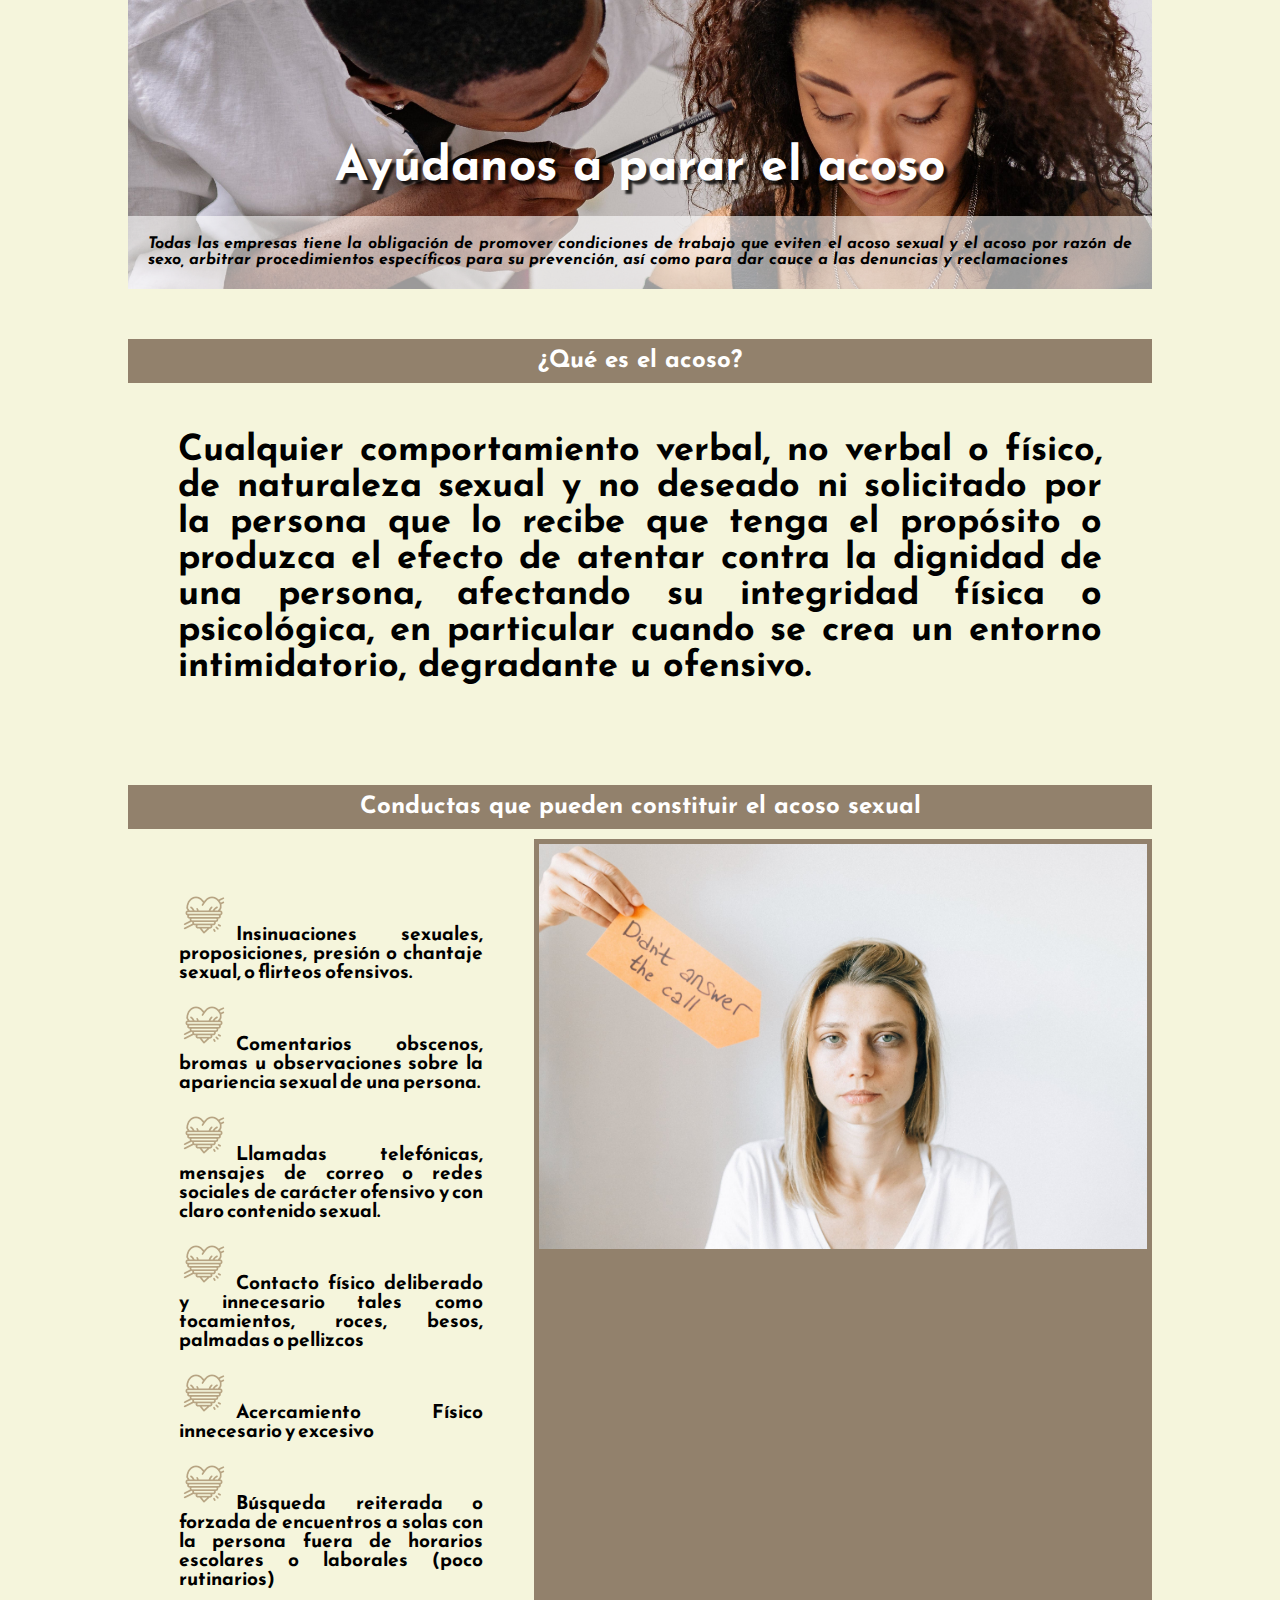
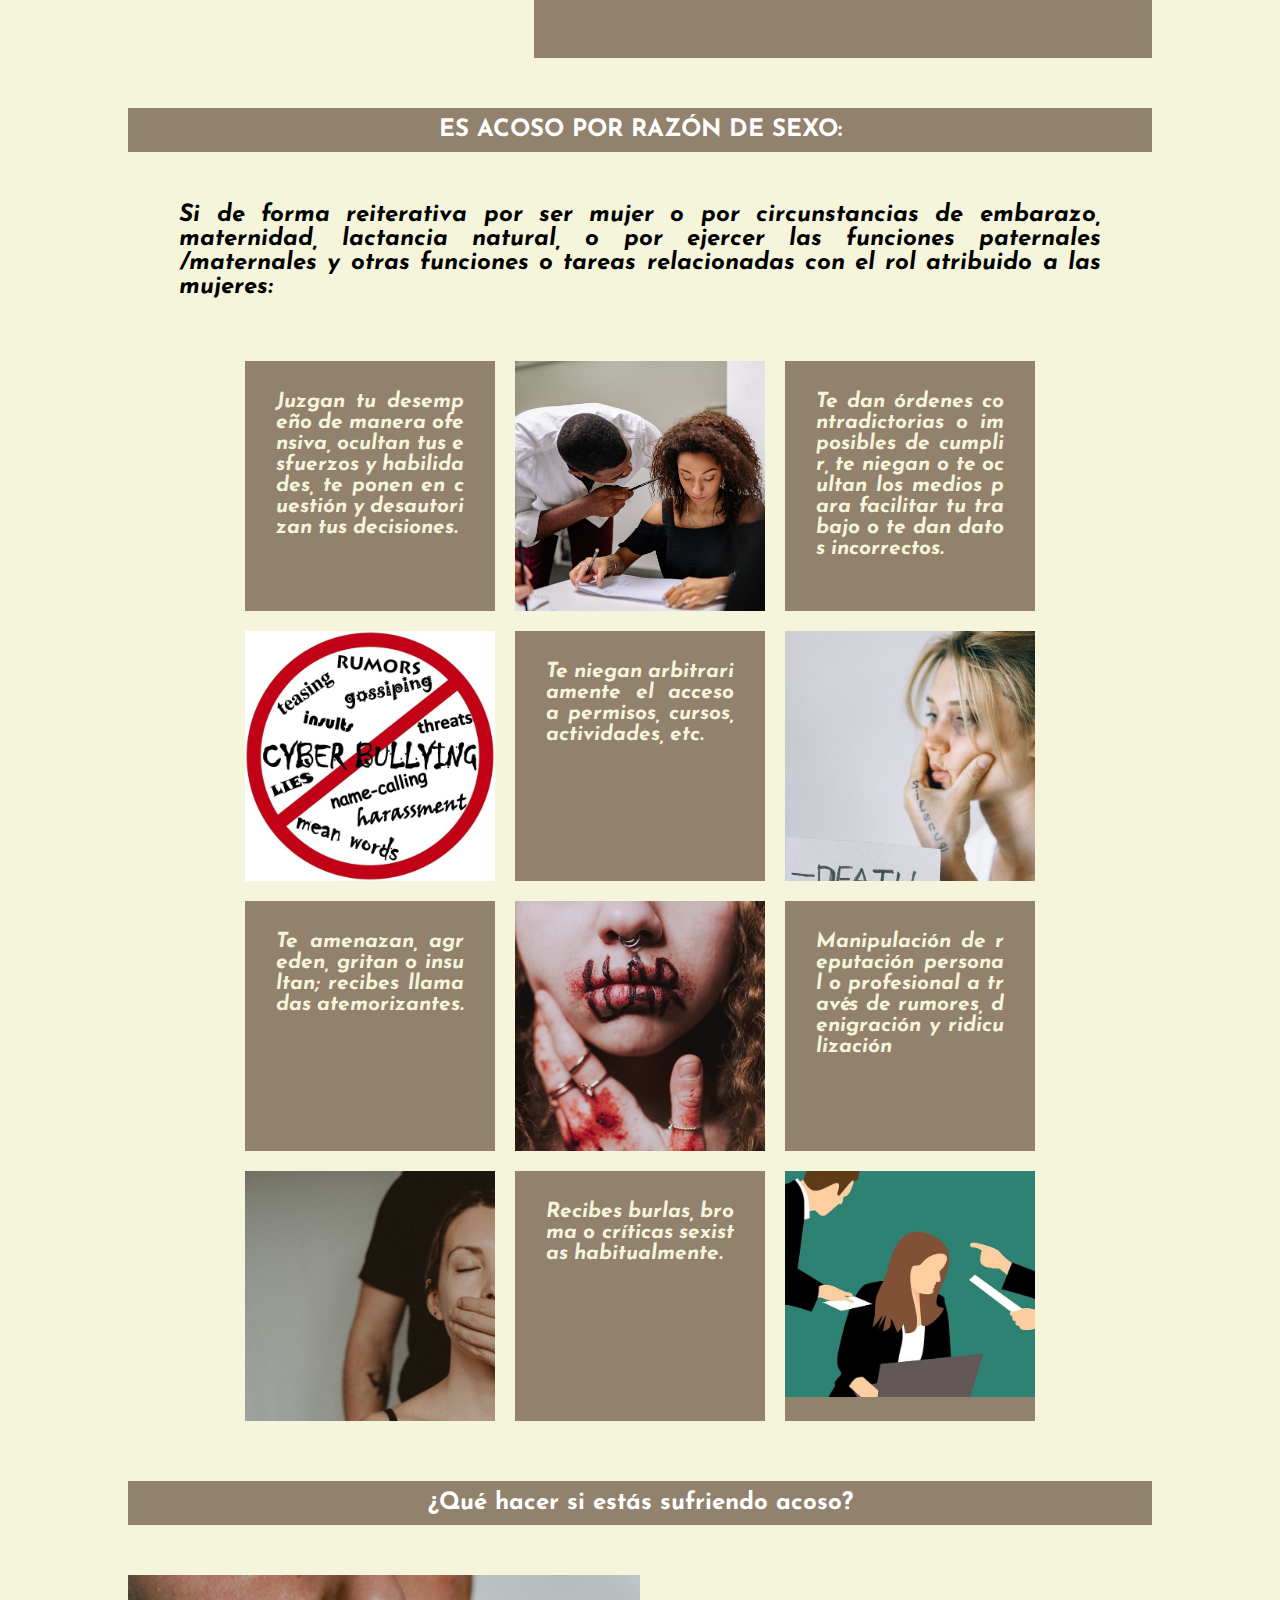
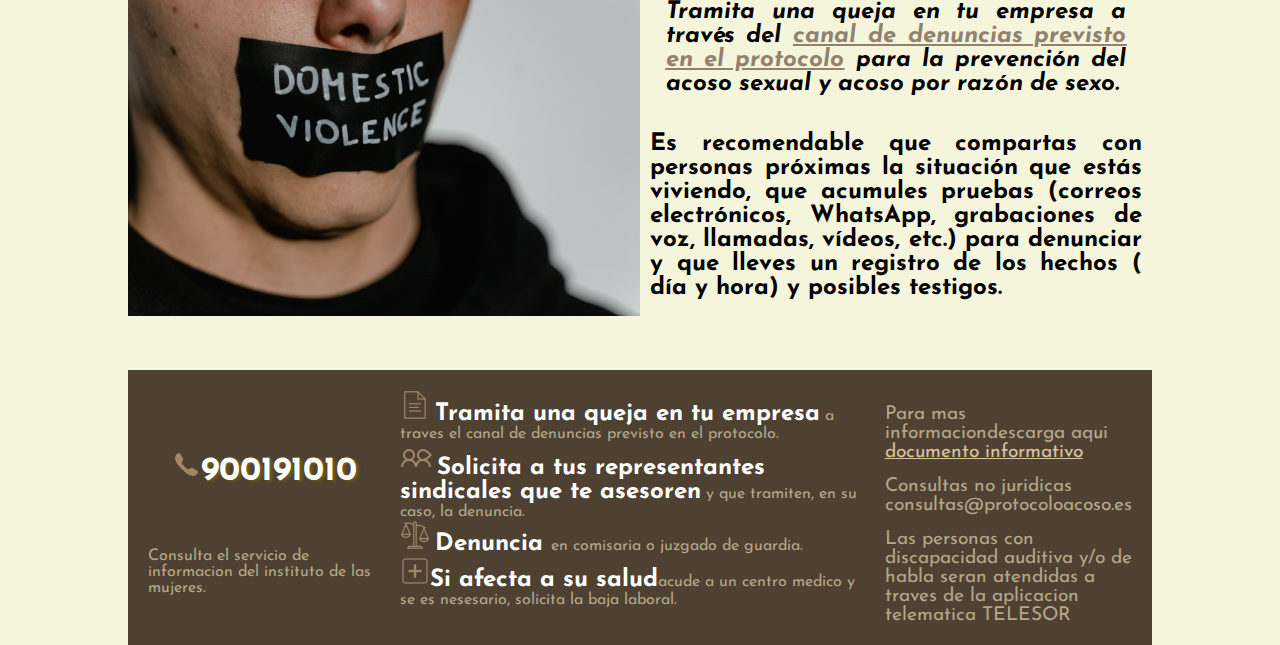
<file: index.html>
<!DOCTYPE html>
<html lang="en">
<head>
    <meta charset="UTF-8">
    <meta name="viewport" content="width=device-width, initial-scale=1.0">
    <title>Ejercicio Práctico Formulario. Creación de Landing Page + Formulario</title>
    <link rel="stylesheet" href="Style/style.css">
    <link rel="stylesheet" href="Style/grande.css">
    <link rel="shortcut icon" href="Images/favicon (1).ico" type="image/x-icon">
    
    <link rel="preconnect" href="https://fonts.googleapis.com">
<link rel="preconnect" href="https://fonts.gstatic.com" crossorigin>
<link href="https://fonts.googleapis.com/css2?family=Arizonia&family=Josefin+Sans:wght@300&display=swap" rel="stylesheet">
</head>
<body>
    <header id="cabecera">
        <h1>Ayúdanos a parar el acoso</h1>
        <article id="detalles">Todas las empresas tiene la obligación de promover condiciones de trabajo que eviten el acoso sexual y el acoso por razón de sexo, arbitrar procedimientos específicos para su prevención, así como para dar cauce a las denuncias y reclamaciones</article>
        

    </header>
    <main id="principal">
        <section class="sec_01">
            <h2>¿Qué es el acoso?</h2>
            
            <article id="art1"> 

                <p>Cualquier comportamiento verbal, no verbal o físico, de naturaleza sexual y no deseado ni solicitado por la persona que lo recibe que tenga el propósito o produzca el efecto de atentar contra la dignidad de una persona, afectando su  integridad física o psicológica, en particular cuando se crea un entorno intimidatorio, degradante u ofensivo.</p>
            </article>
        </section>
        <section class="sec_01">
            <h2>Conductas que pueden constituir el acoso sexual</h2>
            <div id="container">

            <ul class="acoso_1">
<li>Insinuaciones sexuales, proposiciones, presión o chantaje sexual, o flirteos ofensivos. </li>

<li>Comentarios obscenos, bromas u observaciones sobre la apariencia sexual de una persona. </li>

<li>Llamadas telefónicas, mensajes de correo o redes sociales de carácter ofensivo y con claro contenido sexual.</li>

<li>Contacto físico deliberado y innecesario tales como tocamientos, roces, besos, palmadas o pellizcos </li>

<li>Acercamiento Físico innecesario y excesivo </li>

<li>Búsqueda reiterada o forzada de encuentros a solas con la persona  fuera de horarios escolares o laborales (poco rutinarios)</li>

</ul>

<figure class="foto_1">
    <img src="Images/acosopexel.jpg" alt="acosopexel">
</figure>
</div>

        </section>

        <section class="sec_01">
            <h2>ES ACOSO POR RAZÓN DE SEXO:</h2>
            <p class="narrativa">Si de forma reiterativa por ser mujer o por circunstancias de embarazo, maternidad, lactancia natural, o por ejercer las funciones paternales /maternales y otras funciones o tareas relacionadas con el rol atribuido a las mujeres:</p>
<div id="cajas">

<article class="texto">Juzgan tu desempeño de manera ofensiva, ocultan tus esfuerzos y habilidades, te ponen en cuestión y desautorizan tus decisiones.
    <figure class="foto3">
        <img src="Images/foto9.jpg" alt="pexels">
    </figure> 

</article>
<article class="foto2">
No te asignan trabajos , o te encomiendan trabajos superiores o inferiores sin sentido o degradantes.
<figure >
    <img src="Images/pexels-yan-krukau.jpg" alt="pexels">
</figure>
</article>
<article class="texto">
Te dan órdenes contradictorias o imposibles de cumplir, te niegan o te ocultan los medios para facilitar tu trabajo o te dan datos incorrectos. 
<figure class="foto3">
    <img src="Images/foto6.jpg" alt="pexels">
</figure> </article>
<article class="foto2">Roban tus pertenencias, documentos, herramientas de trabajo, etc.  
    
    <figure>
    <img src="Images/cyber-bullying.jpg" alt="">
</figure> </article>
    <article class="texto">
Te niegan arbitrariamente el acceso a permisos, cursos, actividades, etc. 
<figure class="foto3">
    <img src="Images/foto8.jpg" alt="pexels">
</figure> </article>
<article class="foto2">Pretenden aislarte, ignorarte o impedir que te comuniques o se comuniquen contigo. 
    <figure>
        <img src="Images/foto4.jpg" alt="">
    </figure> 
   
</article>
<article class="texto">Te amenazan, agreden, gritan o insultan; recibes llamadas atemorizantes. 
    <figure class="foto3">
        <img src="Images/domestic-violence.png" alt="pexels">
    </figure> 
</article>
<article class="foto2">Te exigen que realices trabajos peligrosos o perjudiciales para tu salud. 
    <figure>
        <img src="Images/foto10.jpg" alt="">
    </figure>
</article>

<article class="texto">Manipulación de reputación personal o profesional a través de rumores, denigración y ridiculización
    <figure class="foto3">
        <img src="Images/foto3.jpg" alt="pexels">
    </figure> 
</article>
    <article class="foto2">
Te dan a entender que tienes problemas psicológicos, intentando que te sometas a un examen o diagnóstico psiquiatrico.
<figure>
    <img src="Images/foto2.jpg" alt="">
</figure>
</article>
<article class="texto">Recibes burlas, broma o críticas sexistas habitualmente.
    <figure class="foto3">
        <img src="Images/foto1.jpg" alt="foto1">
    </figure> 
</article>
<article class="foto2">
    <figure>
        <img src="Images/bully.jpg" alt="">
    </figure>
</article>
</div>
        </section>
        <section class="sec_01"> 
            <h2>¿Qué hacer si estás sufriendo acoso?</h2>
            <div id="container2">
            <figure>
                <img src="Images/fotoacoso.jpg" alt="">
            </figure>
            <article>
            <p class="narrativa">Tramita una queja en tu empresa a través del <a href="formulario.html" target="_blank"><span class="destacado"> canal de denuncias previsto en el protocolo</span></a> para la prevención del acoso sexual y acoso por razón de sexo. </p>

            <p>Es recomendable que compartas con personas próximas la situación que estás viviendo, que acumules pruebas (correos electrónicos, WhatsApp, grabaciones de voz, llamadas, vídeos, etc.) para denunciar y que lleves un registro de los hechos ( día y hora) y posibles testigos.</p>
        </article>
    </div>

        </section>

    </main>

    <footer id="pies">
        <section id="left">
            <p><img src="Images/icons8-phone-30.png" alt=""><span class="destacadograndeX">900191010</span></p>
            <p>Consulta el servicio de informacion del instituto de las mujeres.</p>

        </section>
        <section id="center">
            <ul>
                <li><img src="Images/icons8-document-30.png" alt="">
                    <span class="destacadogrande">Tramita una queja en tu empresa</span> a traves el canal de denuncias previsto en el protocolo.
                </li>
                <li>
                    <img src="Images/icons8-team-32.png" alt="">
                    <span class="destacadogrande">Solicita a tus representantes sindicales que te asesoren</span> y que tramiten, en su caso, la denuncia.

                </li>
                <li>
                    <img src="Images/icons8-justice-30 (1).png" alt="">
                    <span class="destacadogrande">
                        Denuncia
                    </span> en comisaria o juzgado de guardia.

                </li>
                <li>
                    <img src="Images/icons8-hospital-30.png" alt=""><span class="destacadogrande">Si afecta a su salud</span>acude a un centro medico y se es nesesario, solicita la baja laboral.</li>
            </ul>

        </section>
        <section id="right">
            <p>Para mas informaciondescarga aqui <a href="Protocolo_Acoso_Sexual_Por_Razon_Sexo_2023.pdf">documento informativo</a></p>
            <p>Consultas no juridicas consultas@protocoloacoso.es</p>
            <p>Las personas con discapacidad auditiva y/o de habla seran atendidas a traves de la aplicacion telematica TELESOR</p>

        </section>
        


    </footer>
    
</body>
</html>
</file>
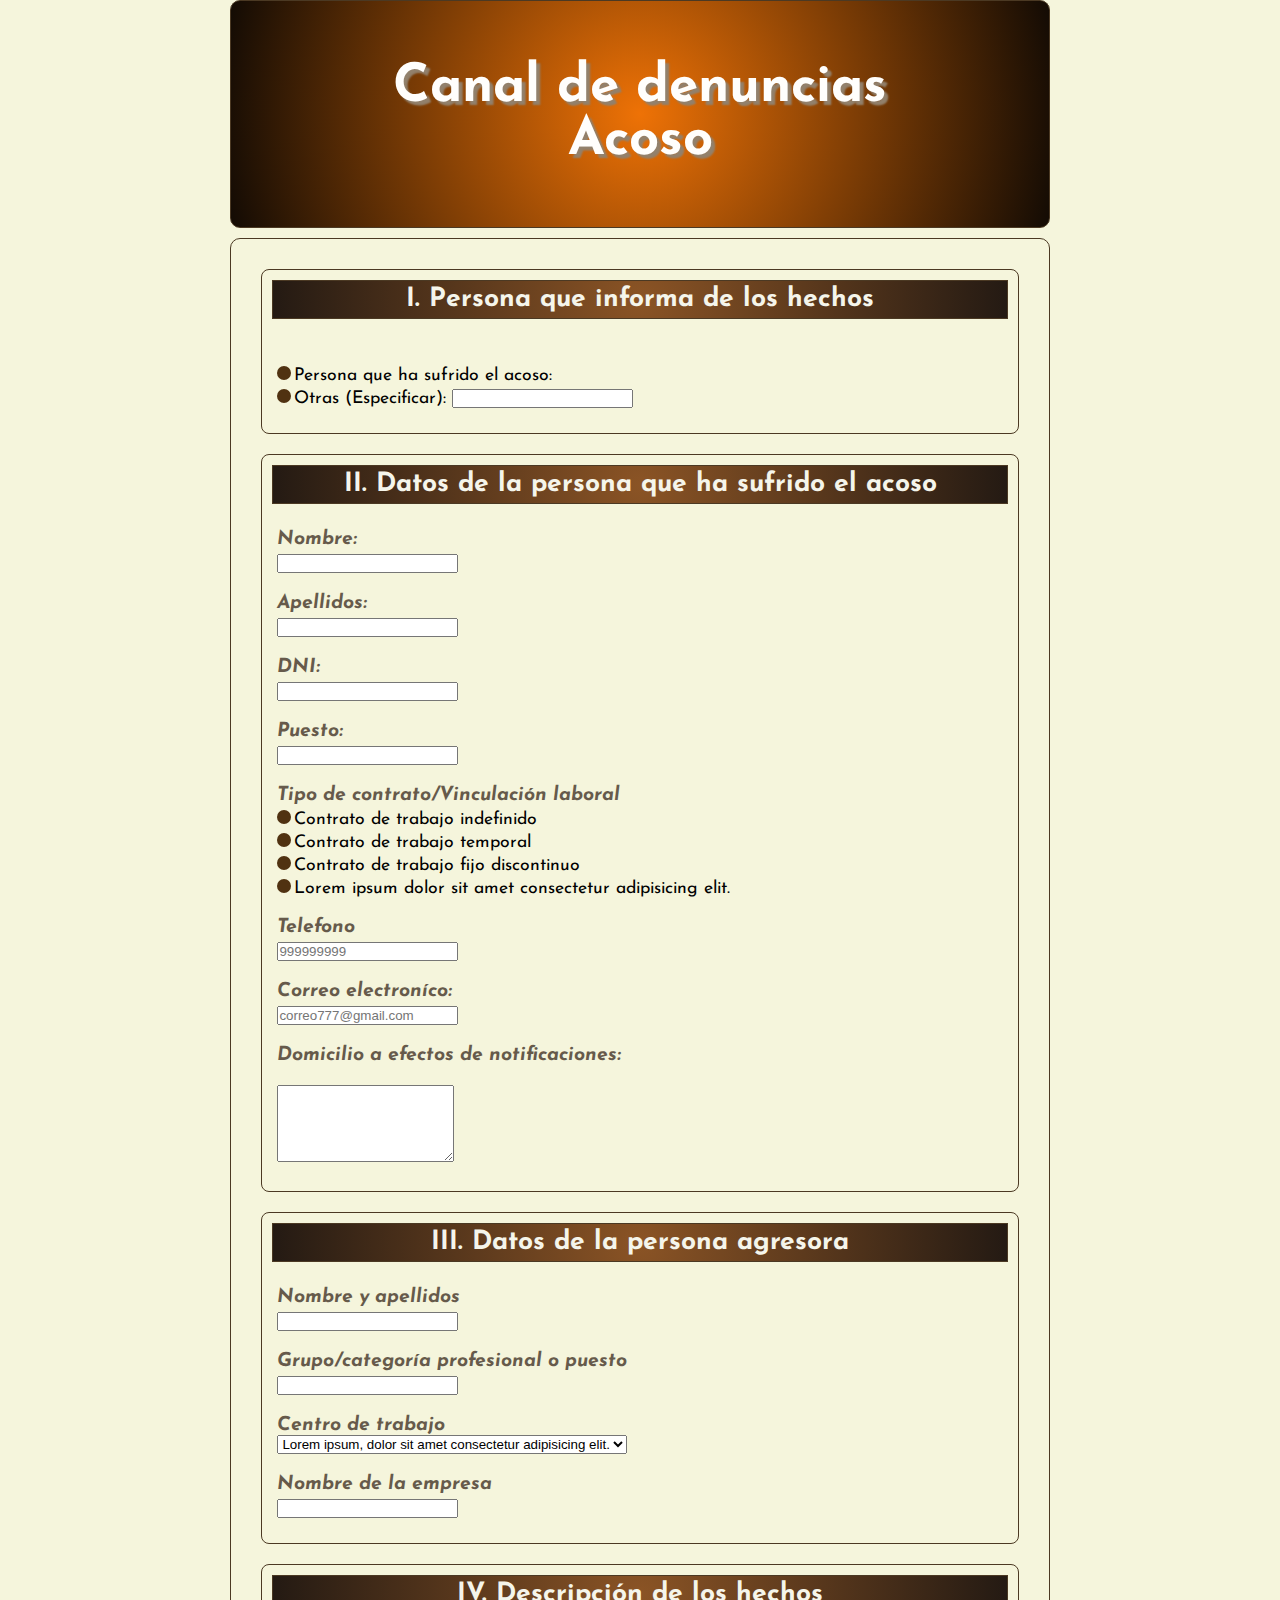
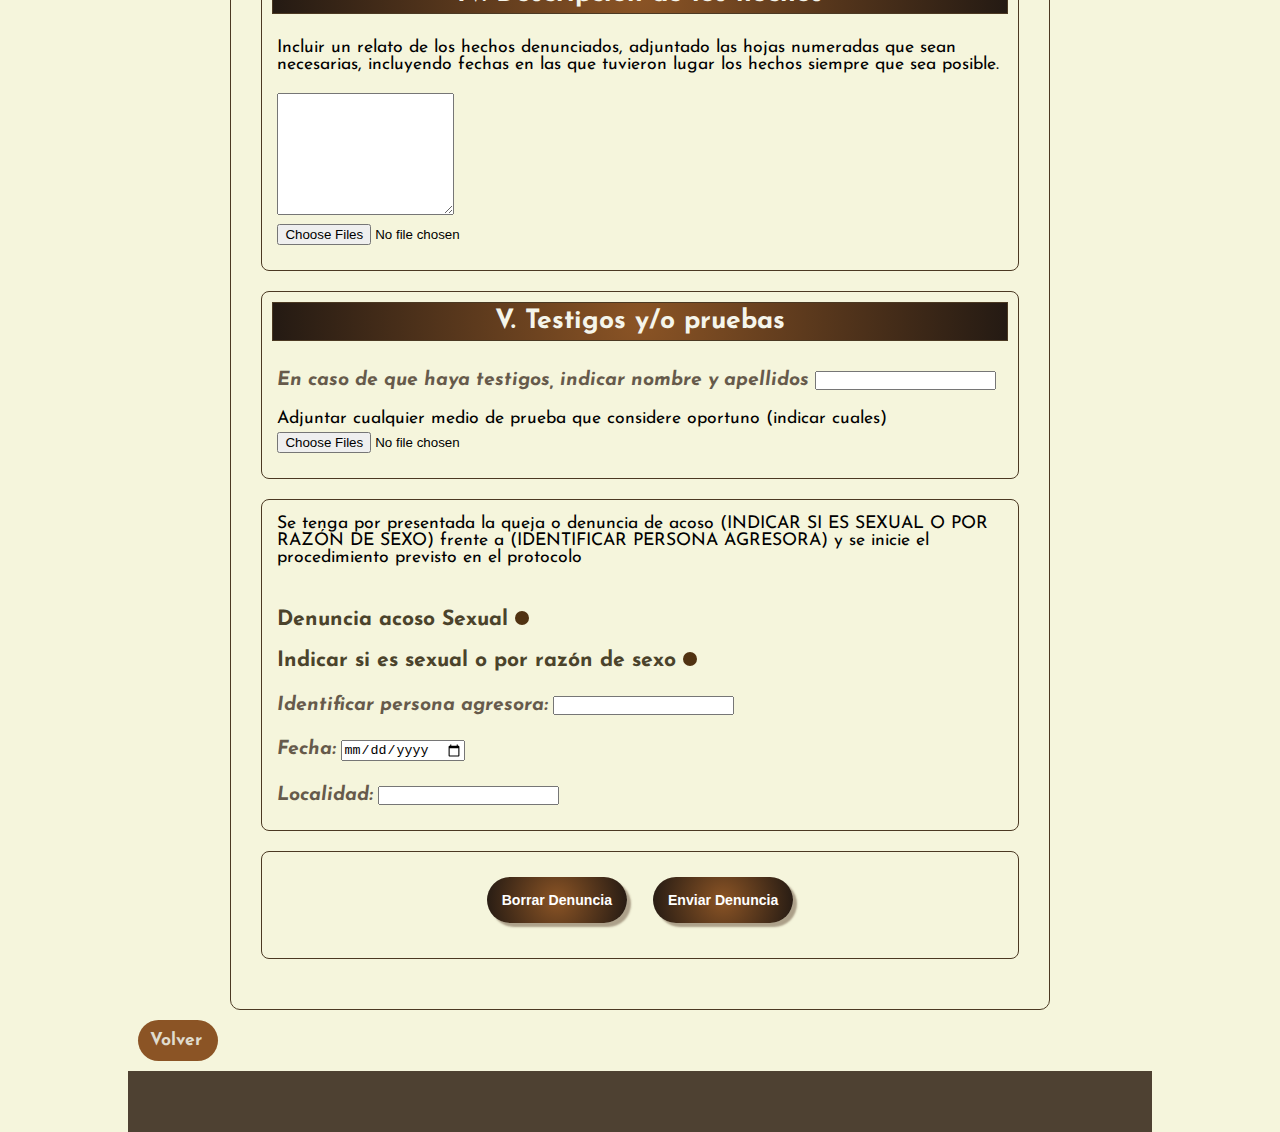
<file: formulario.html>
<!DOCTYPE html>
<html lang="en">
<head>
    <meta charset="UTF-8">
    <meta name="viewport" content="width=device-width, initial-scale=1.0">
   
    <title>Formulario</title>
    <link rel="stylesheet" href="Style/style.css">
    <link rel="stylesheet" href="Style/grande.css">
    <link rel="shortcut icon" href="Images/favicon (1).ico" type="image/x-icon">
    
    <link rel="preconnect" href="https://fonts.googleapis.com">
<link rel="preconnect" href="https://fonts.gstatic.com" crossorigin>
<link href="https://fonts.googleapis.com/css2?family=Arizonia&family=Josefin+Sans:wght@300&display=swap" rel="stylesheet">
</head>
<body id="formulario">
    <header id="cabecera1">
        <h1>Canal de denuncias <br> Acoso</h1>
    </header>
    <main>
        <form name="formulario_1" method="get" action="procesos.php">
            <section>
                <h2>I. Persona que informa de los hechos</h2>
                <br>
            <p>
                <input type="radio" name="persona" value="persona1">Persona que ha sufrido el acoso:<br>
            <input type="radio" name="persona" value="otros">Otras (Especificar): <input type="text" name="espesificar" ><br>

            </p>
        </section>
        <section>
        <h2>II. Datos de la persona que ha sufrido el acoso</h2>

<p>
                <label for="nombre">Nombre:</label>
                <br>
                <input type="text" name="nombre"  required>
            </p>

            <p>
                <label for="apellidos">Apellidos:</label>
                <br>
                <input type="text" name="apellidos"  required>
            </p>
            <p>
                <label for="dni">DNI:</label>
                <br>
                <input type="text" name="dni"  maxlength="11" pattern="[0-9] {10} [A-Z] {1}" required>

            </p>
            <p>
                <label for="puesto">Puesto:</label>
                <br>
                <input type="text" name="puesto" required>

            </p>
            
            <p>
                
                <label for="contrato">Tipo de contrato/Vinculación laboral</label><br>
                <input type="radio" name="contrato" >Contrato de trabajo indefinido<br>
            <input type="radio" name="contrato" >Contrato de trabajo temporal<br>
            <input type="radio" name="contrato" >Contrato de trabajo fijo discontinuo<br>
            <input type="radio" name="contrato" >Lorem ipsum dolor sit amet consectetur adipisicing elit.<br>

            </p>
            <p>
                <label for="phone">Telefono</label>
                <br>
                <input type="tel" name="phone" placeholder="999999999"> 

            </p>
            <p>
                <label for="correo">Correo electroníco:</label>
                <br>
                <input type="email" name="correo" placeholder="correo777@gmail.com"> 

            </p>
            <p>
                <label for="domicilio">Domicilio a efectos de notificaciones:</label></p>

                <p>
                <textarea name="domicilio" id="" cols="20" rows="5" required></textarea>

            </p>
            

        </section>

        <section>
            <h2> III. Datos de la persona agresora</h2>
            <p>
                
                    <label for="nombre">Nombre y apellidos</label>
                    <br>
                    <input type="text" name="nombre" required>
            
            </p>
            <p>
                <label for="puesto">Grupo/categoría profesional o puesto</label>
                <br>
                    <input type="text" name="puesto" required>
            </p>
            
             <p>
                <label for="centro">Centro de trabajo</label>
                <br>
                <select name="centro" id="listado">
                    <option value="1">Lorem ipsum, dolor sit amet consectetur adipisicing elit.</option>
                    <option value="2">Lorem ipsum, dolor sit amet consectetur adipisicing elit.</option>
                    <option value="3">Lorem ipsum, dolor sit amet consectetur adipisicing elit.</option>
                    <option value="4">Lorem ipsum, dolor sit amet consectetur adipisicing elit.</option>
                </select>
            </p>
             
<p>
    <label for="empresa">Nombre de la empresa</label>
    <br>
        <input type="text" name="empresa" required>
</p>


        </section>
        <section>
            <h2> IV. Descripción de los hechos</h2>
            <p>
                Incluir un relato de los hechos denunciados, adjuntado las hojas numeradas que sean necesarias, incluyendo fechas en las que tuvieron lugar los hechos siempre que sea posible.

            </p>
            <p>
                <textarea name="" id="" cols="20" rows="8"></textarea>
                <br>
                <input type="file" name="archivo" multiple>
            </p>
            

        </section>
        <section>
            <h2> V. Testigos y/o pruebas</h2>
            <p>
            <label for="testigos">En caso de que haya testigos, indicar nombre y apellidos</label>
            <input type="text" name="testigos" required>
        </p>

        <p>
            Adjuntar cualquier medio de prueba que considere oportuno (indicar cuales)
            <br>
            <input type="file" name="archivo" multiple>
        </p>
        
        </section>
        <section>
            <p>Se tenga por presentada la queja o denuncia de acoso (INDICAR SI ES SEXUAL O POR RAZÓN DE SEXO) frente a (IDENTIFICAR PERSONA AGRESORA) y se inicie el procedimiento previsto en el protocolo</p>
            <p>
                <p>
                    <p class="par">Denuncia acoso Sexual
                    <input type="radio" name="acoso2" >
                </p>
                <br>
                <p class="par">Indicar si es sexual o por razón de sexo
                <input type="radio" name="acoso2" >
            </p>
           
            <p>
                <label for="per">Identificar persona agresora:</label>
                <input type="texto" name="per" >
            </p>


            <p>
                <label for="fecha">Fecha:</label>
                <input type="date" name="fecha" required>
            </p>
            <p>
                <label for="localidad">Localidad: </label><input type="text" name="localidad" required></p>

        </section>

        <section id="button">
            <p> 
                <input type="reset" name="borrar" value="Borrar Denuncia" class="enviar">

                <input type="submit" name="enviar" value="Enviar Denuncia" class="enviar">

            </p>
        </section>


        </form>
        <section id="volver">
            <a href="index.html" target="_blank">Volver</a></section>

    </main>
    <footer id="pies">
        <section></section>

    </footer>
    
</body>
</html>
</file>
<file: Style/style.css>
*{
    margin: 0;
    padding: 0;
    box-sizing: border-box;
}


body{
font-family: 'Arizonia'cursive;
font-family: 'Josefin Sans', sans-serif;
}

#cabecera{
    background-image: url(../Images/pexels-yan-krukau.jpg);
    background-size: cover;
    background-position: center center;
}
#cabecera h1{
    text-align: center;
    padding-top: 3em;
    padding-bottom: .5em;
    color: white;
    font-weight: bold;
    font-size: 3em ;
    text-shadow: 4px 4px 2px rgba(0,0,0,0.8);
}
#detalles{
    background-color: rgba(255,255,255,0.6);
    padding: 2%;
    text-align: justify;
    font-style: italic;
    font-weight: bold;
}
.sec_01{
    margin-top: 50px;
}
.sec_01 #art1{
    padding: 3%;
    text-align: justify;
    font-size: 1.5em;
    font-weight: bold;
}
.sec_01 h2{
    background-color: rgb(146, 129, 108);
    padding: 10px 0;
    color: white;
    font-weight: bold;
    text-align: center;
}
.sec_01 h2:hover{
    background-color: white;
    color: rgb(146, 129, 108);
    border: 2px solid rgb(146, 129, 108);

}
.acoso_1{
    padding: 3%;
    margin: 5%;

}
.acoso_1 li{
    font-size: 1.2em;
    word-spacing: -3px;
    text-align: justify;
    margin-bottom: 17px;
    font-weight: bold;
    list-style-type: none;
    list-style-image: url(../Images/icons8-squeezed-heart-50.png);
    list-style-position: inside;
    position: relative;
    left: -400px;
    animation: aparecer 5s;
    /*height: auto;*/
    left: 0;
}
@keyframes aparecer{
    0%{
        opacity: 0;
        left: -100px;
        /*height: 40px;*/

    }
    /*50%{
        opacity: .5;
        left: -50px;
        /*height: 80px;

    }*/
    100%{
        opacity: 1;
        left: 0px;
        /*height: auto;*/

    }
}
.foto_1{
    width: 100%;
    background-color:  rgb(146, 129, 108);
    padding: 10px;
}
.foto_1 img{
    width: 100%;
    display: block;
}
.narrativa{
    margin: 3%;
    font-size: 1.3em;
    text-align: justify;
    font-weight: bold;
    font-style: oblique;
}
#cajas{
    display: flex;
    flex-wrap: wrap;
    justify-content: center;
}
#cajas article{
   
    background-color:  rgb(146, 129, 108);
    padding: 3%;
    margin: 10px;
    overflow: hidden;
    font-size: 1.3em;
    width: 250px;
    height: 250px;
    color: beige;
    font-weight: bold;
    text-align: justify;
    word-break: break-all;
    font-style: oblique;
    position: relative;
    
}

.foto2{
    position: relative;
    z-index: 10;
}
.foto2 img{
    position: absolute;
    width: 100%;
    top: 0;
    left: 0; 
}

#cajas article:hover.foto2 figure{
    opacity: 0;
}

.texto{
    position: relative;
   
}
.foto3{
position: absolute;
top: 0px;
left: 0px;
opacity: 0;
z-index: 11;
}
.foto3 img{
    width: 100%;
}
#cajas article:hover .foto3{
    opacity: 1;
}
.destacado{
    color: rgb(146, 129, 108);
    font-weight: bold;
    text-decoration: underline;
    
}
.sec_01 p{
    padding: 2%;
    text-align: justify;
    font-size: 1.5em;
    font-weight: bold;
}

#container2 figure{
    width: 100%;
    overflow: hidden;
}
#container2 figure img{
    width: 100%;
}
#pies{
    margin-top: 10px;
    padding: 20px;
    background-color: rgb(78, 65, 50);
    color: rgb(179, 167, 136);
}
#pies section{
    padding: 2%;
}
.destacadogrande{
    font-size: 1.5em;
    font-weight: bold;
}
.destacadograndeX{
    color: white;
    font-size: 2.1em;
    font-weight: bold;
    text-shadow: 3px 1px 3px #745b12;
}

#center ul li{
   list-style-type: none;
   
}
#center .destacadogrande{
    color: white;

}
#right p{
    margin-top: 15px;
    font-size: 1.2em;
   text-align: start;
}
#left p:first-child{
    text-align: center; 
}
#right a{
    color: rgb(216, 194, 154);
}
#right a:visited{
    color: orange;
}
#left p{
    margin-top: 60px;
}
#cabecera1{
    margin: 0 auto;
    width: 80%;
    padding: 30px 0 30px 0;
    border: 1px solid rgb(75, 57, 35);
    border-radius: 10px;
    background: rgb(238,114,6);
background: radial-gradient(circle, rgba(238,114,6,1) 0%, rgba(19,11,4,1) 100%);
   
}

#cabecera1 h1{
    padding: 30px 0;
    font-size: 3em;
    color: rgb(255, 254, 252);
    text-shadow: 4px 4px 2px  rgb(146, 129, 108);
    text-align: center;

}
#formulario{
    font-size: 1.1em;
}
form{
    width: 80%;
    border: 1px solid rgb(75, 57, 35);
    border-radius: 10px;
    padding: 30px;
    margin: 10px auto;
   
    
}
form section{
    
    margin-bottom: 20px;
    border: 1px solid rgb(75, 57, 35);
    border-radius: 8px;
    padding: 10px;
}
form section p{
    margin-bottom: 10px;
    padding: 5px;
    
}
label{
    font-size: 1.1em;
    font-weight: bolder;
    color: rgb(102, 90, 75);
    font-style: italic;
    
}
input{
    margin-top: 5px;
}
input[type=radio]{
    appearance: none;
    background-color: rgb(80, 50, 17);
    border: none;
    border-radius: 10px;
    color: rgb(243, 243, 236);
    padding: 7px;
    cursor: pointer;
    margin-right: 3px;
}
input[type=radio]:checked{
    background-color: black;
}

form h2{
font-size: 1.5;
font-weight: bold;
background: rgb(139,84,37);
background: radial-gradient(circle, rgba(139,84,37,1) 0%, rgba(36,26,19,1) 100%);
color: rgb(245, 245, 235);
padding: 5px;
text-align: center;
margin-bottom: 20px;
border: 1px solid rgb(75, 57, 35);
}
.par{
    color: #4b432b;
    font-size: 1.2em;
    font-weight: bold;
    margin-top: -20px;
}

.enviar{
    margin: 10px;
    font-size: .8em;
    font-weight: bold;
    background: rgb(139,84,37);
    background: radial-gradient(circle, rgba(139,84,37,1) 0%, rgba(36,26,19,1) 100%);
    color: white;
    cursor: pointer;
    padding: 15px;
    border: none;
    border-radius: 50px;
    box-shadow: 4px 4px 2px  rgba(146, 129, 108, 0.733);
}
#volver{
    margin: 10px;
    cursor: pointer;
    padding: 12px;
   background-color:  rgb(139,84,37);
   border-radius: 50px;
    width: 80px;

}
#volver a{
    text-decoration: none;
    color: #e0dcce;
    font-size: 1em;
    font-weight: bold;
   
}
#button{
    text-align: center;
}
</file>
<file: Style/grande.css>
/*màs de 700px*/
body{
    width: 80%;
    margin: 0 auto;
    background-color: beige;
}
@media screen and (min-width: 700px)
{
    #container{
        display: flex;
        margin: 10px 0px;
    }
    #container .acoso_1{
        padding: 0;

    }
    #container ul{
        flex: 1;
        
       
    }
    #container figure{
        flex: 2;  
        padding: 5px;
        

    }
    .foto_1 img{
        width: 100%;
    }
    #container2{
        display: flex;
        margin: 50px auto;
    }
    #container2 figure{
        flex: 1;
    }
    #container2 figure img{
       width: 100%;
    }
    #container2 article{
        flex: 1;
    }

    #pies{
        display: flex;
        padding: 1%;
    }
    #pies #left{
        flex: 1;
        padding: 10px;
    }
    #pies #center{
        flex: 2;
        padding: 10px;
    }
    #pies #right{
        flex: 1;
        padding: 10px;
    }

}
</file>
